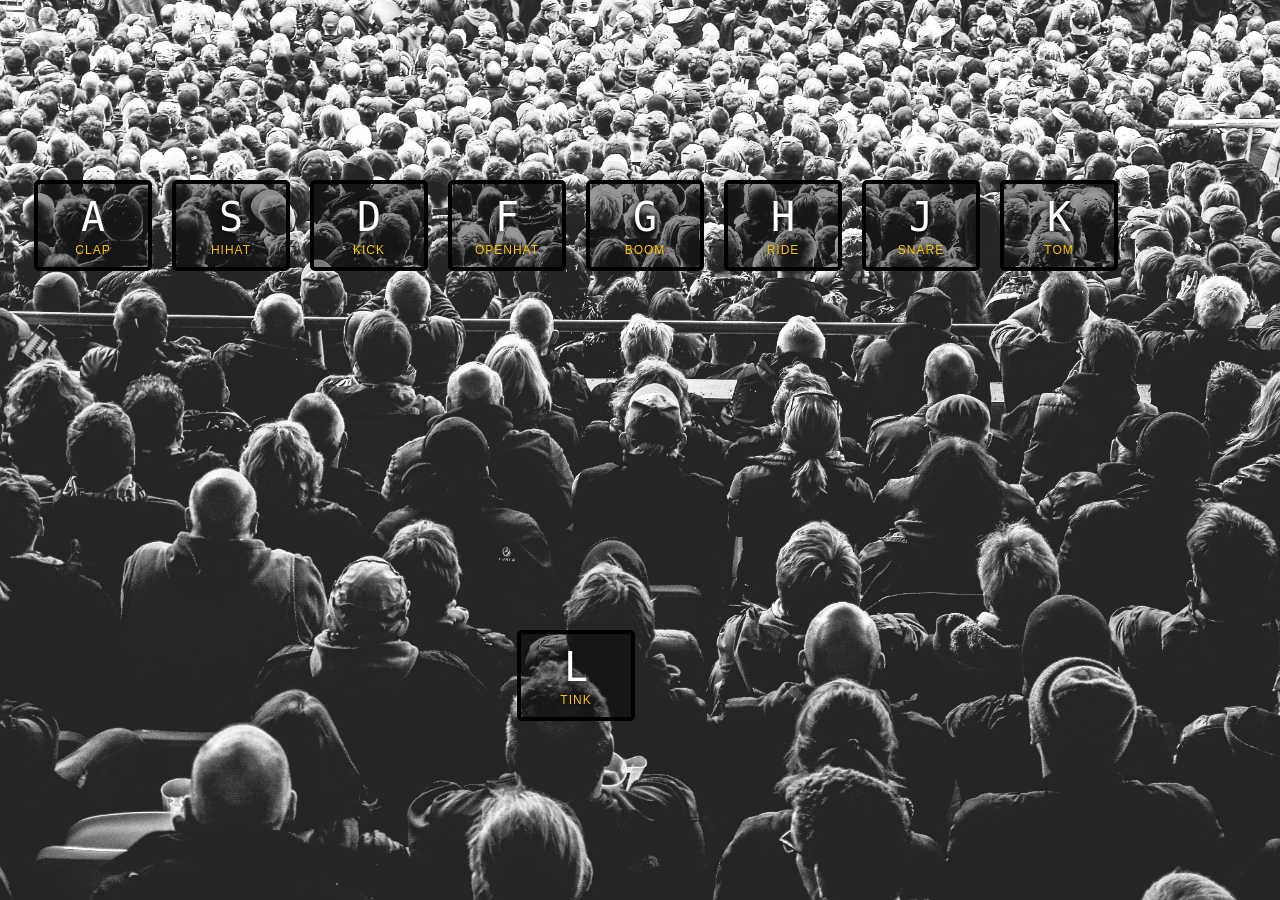
<file: 1. DrumKit/index.html>
<!DOCTYPE html>
<html lang="en">

<head>
  <meta charset="UTF-8">
  <title>JS Drum Kit</title>
  <link rel="stylesheet" href="style.css">
</head>

<body>


  <div class="keys">
    <div data-key="65" class="key">
      <kbd>A</kbd>
      <span class="sound">clap</span>
    </div>
    <div data-key="83" class="key">
      <kbd>S</kbd>
      <span class="sound">hihat</span>
    </div>
    <div data-key="68" class="key">
      <kbd>D</kbd>
      <span class="sound">kick</span>
    </div>
    <div data-key="70" class="key">
      <kbd>F</kbd>
      <span class="sound">openhat</span>
    </div>
    <div data-key="71" class="key">
      <kbd>G</kbd>
      <span class="sound">boom</span>
    </div>
    <div data-key="72" class="key">
      <kbd>H</kbd>
      <span class="sound">ride</span>
    </div>
    <div data-key="74" class="key">
      <kbd>J</kbd>
      <span class="sound">snare</span>
    </div>
    <div data-key="75" class="key">
      <kbd>K</kbd>
      <span class="sound">tom</span>
    </div>
    <div data-key="76" class="key">
      <kbd>L</kbd>
      <span class="sound">tink</span>
    </div>
  </div>

  <audio data-key="65" src="sounds/clap.wav"></audio>
  <audio data-key="83" src="sounds/hihat.wav"></audio>
  <audio data-key="68" src="sounds/kick.wav"></audio>
  <audio data-key="70" src="sounds/openhat.wav"></audio>
  <audio data-key="71" src="sounds/boom.wav"></audio>
  <audio data-key="72" src="sounds/ride.wav"></audio>
  <audio data-key="74" src="sounds/snare.wav"></audio>
  <audio data-key="75" src="sounds/tom.wav"></audio>
  <audio data-key="76" src="sounds/tink.wav"></audio>

  <script>
    
    function playSound(e) {
       // check if data-key has corresponding audio
       const audio = document.querySelector(`audio[data-key="${e.keyCode}"]`);
       // add animation
       const key = document.querySelector(`.key[data-key="${e.keyCode}"]`);
       if (!audio) return; // stop function from running all together
       audio.currentTime = 0; //rewind to the start, to play over and over again
       audio.play();
       key.classList.add('playing'); // adds class to element, also: remove and toggle
    }

    function removeTransition(e) {
      if (e.propertyName !== 'transform') return; // skip if it is not a transform
      this.classList.remove('playing');
      // console.log(e.propertyName);
    }

    const keys = document.querySelectorAll('.key');
    keys.forEach(key => key.addEventListener('transitionend', removeTransition));

    window.addEventListener('keydown', playSound);
  </script>


</body>

</html>
</file>
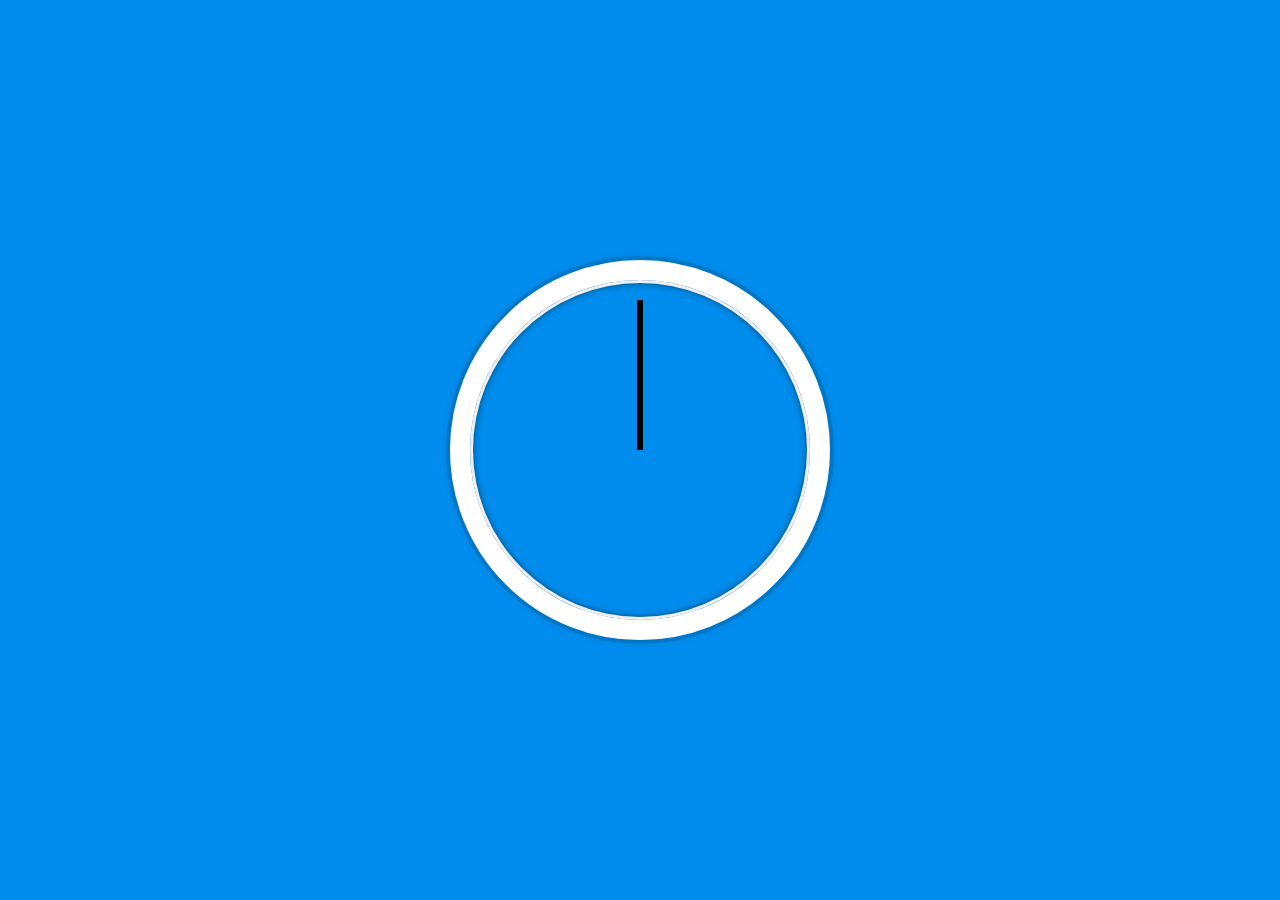
<file: 2. JS-and-CSS-Clock/index.html>
<!DOCTYPE html>
<html lang="en">

<head>
  <meta charset="UTF-8">
  <title>JS + CSS Clock</title>
  <link rel="stylesheet" href="style.css">
</head>

<body>
  <div class="clock">
    <div class="clock-face">
      <div class="hand hour-hand"></div>
      <div class="hand min-hand"></div>
      <div class="hand second-hand"></div>
    </div>
  </div>

  <script>
    const secHand = document.querySelector('.second-hand');
    const minHand = document.querySelector('.min-hand');
    const hrHand = document.querySelector('.hour-hand');

    function setDate() {
      const now = new Date();
      const seconds = now.getSeconds();
      // Add 90 deg to offset css shift
      const secondsDegrees = ((seconds / 60) * 360) + 90;
      secHand.style.transform = `rotate(${secondsDegrees}deg)`;

      const mins = now.getMinutes();
      const minsDegrees = ((mins / 60)*360)+90;
      minHand.style.transform = `rotate(${minsDegrees}deg)`

      const hrs = now.getMinutes();
      // Divide by twelve for number of hours
      const hrsDegrees = ((hrs / 12)*360)+90;
      hrHand.style.transform = `rotate(${minsDegrees}deg)`
    }

    setInterval(setDate, 1000);
  </script>
</body>

</html>
</file>
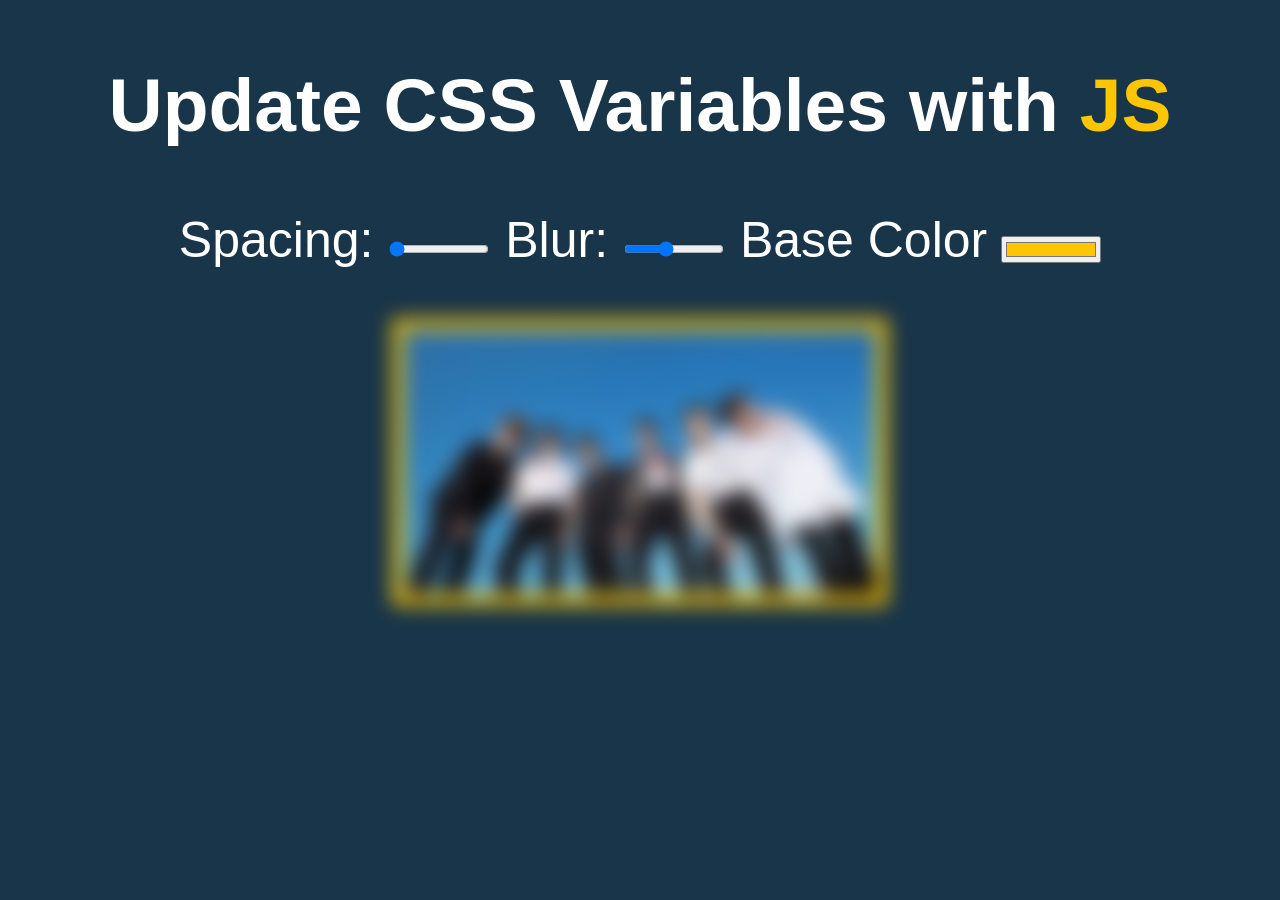
<file: 3. CSS-Variables/index.html>
<!DOCTYPE html>
<html lang="en">

<head>
    <meta charset="UTF-8">
    <title>Scoped CSS Variables and JS</title>
</head>

<body>
    <h2>Update CSS Variables with <span class='hl'>JS</span></h2>

    <div class="controls">
        <label for="spacing">Spacing:</label>
        <input id="spacing" type="range" name="spacing" min="10" max="200" value="10" data-sizing="px">

        <label for="blur">Blur:</label>
        <!-- data attribute is an attribute you have made up -->
        <!-- dataset contains all data attributes from the element -->
        <!-- data-sizing-"px" creates the suffix-->
        <input id="blur" type="range" name="blur" min="0" max="25" value="10" data-sizing="px">

        <label for="base">Base Color</label>
        <input id="base" type="color" name="base" value="#ffc600">
    </div>

    <img src="./download.jpg">

    <style>
        /* Set variables */
        :root {
            --base: #ffc600;
            --spacing: 10px;
            --blur: 10px;
        }

        img {
            padding: var(--spacing);
            background: var(--base);
            filter: blur(var(--blur));
        }

        .hl {
            color: var(--base);
        }

        /*
      misc styles, nothing to do with CSS variables
    */

        body {
            text-align: center;
            background: #193549;
            color: white;
            font-family: 'helvetica neue', sans-serif;
            font-weight: 100;
            font-size: 50px;
        }

        .controls {
            margin-bottom: 50px;
        }

        input {
            width: 100px;
        }
    </style>

    <script>
        //you can update a css variable on any element and any selectors in the element that use that variable wil be used.
        const inputs = document.querySelectorAll('.controls input');
        // querySelectorAll() returns a NodeList, looks like an array, less limited methods to work with it

        function handleUpdate() {
            const suffix = this.dataset.sizing || '';
            document.documentElement.style.setProperty(`--${this.name}`, this.value + suffix);
            // console.log(suffix);
        }
        inputs.forEach(input => input.addEventListener('change', handleUpdate));
        // changes on mouse move not just drop after drag
        inputs.forEach(input => input.addEventListener('mousemove', handleUpdate));
    </script>

</body>

</html>
</file>
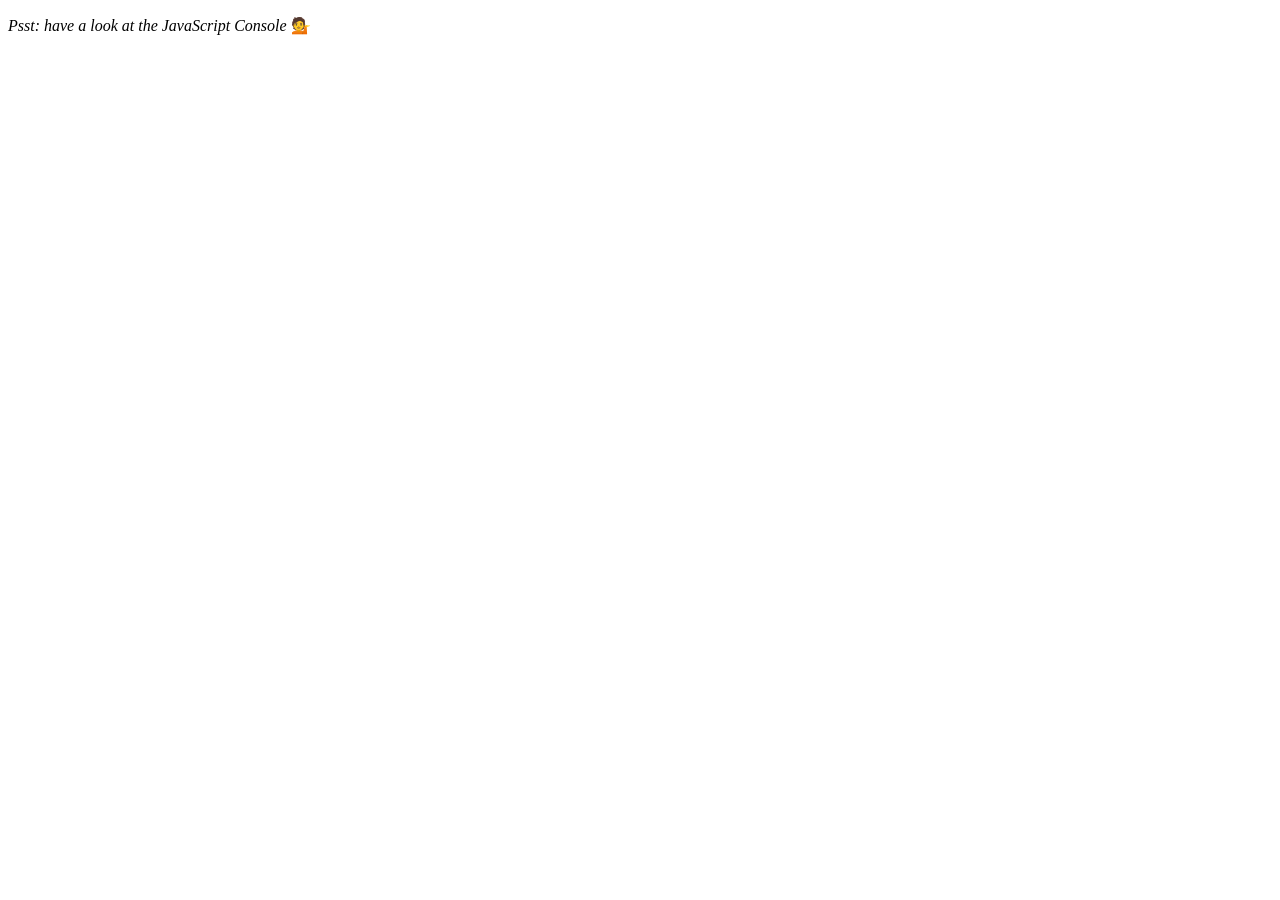
<file: 4. Array-Cardio-1/index.html>
<!DOCTYPE html>
<html lang="en">

<head>
  <meta charset="UTF-8">
  <title>Array Cardio 💪</title>
</head>

<body>
  <p><em>Psst: have a look at the JavaScript Console</em> 💁</p>
  <script>
    // Get your shorts on - this is an array workout!
    // ## Array Cardio Day 1

    // Some data we can work with

    const inventors = [
      // each inventor is an object
      {
        first: 'Albert',
        last: 'Einstein',
        year: 1879,
        passed: 1955
      },
      {
        first: 'Isaac',
        last: 'Newton',
        year: 1643,
        passed: 1727
      },
      {
        first: 'Galileo',
        last: 'Galilei',
        year: 1564,
        passed: 1642
      },
      {
        first: 'Marie',
        last: 'Curie',
        year: 1867,
        passed: 1934
      },
      {
        first: 'Johannes',
        last: 'Kepler',
        year: 1571,
        passed: 1630
      },
      {
        first: 'Nicolaus',
        last: 'Copernicus',
        year: 1473,
        passed: 1543
      },
      {
        first: 'Max',
        last: 'Planck',
        year: 1858,
        passed: 1947
      },
      {
        first: 'Katherine',
        last: 'Blodgett',
        year: 1898,
        passed: 1979
      },
      {
        first: 'Ada',
        last: 'Lovelace',
        year: 1815,
        passed: 1852
      },
      {
        first: 'Sarah E.',
        last: 'Goode',
        year: 1855,
        passed: 1905
      },
      {
        first: 'Lise',
        last: 'Meitner',
        year: 1878,
        passed: 1968
      },
      {
        first: 'Hanna',
        last: 'Hammarström',
        year: 1829,
        passed: 1909
      }
    ];

    const people = [
      // last name, first name
      'Bernhard, Sandra', 'Bethea, Erin', 'Becker, Carl', 'Bentsen, Lloyd', 'Beckett, Samuel', 'Blake, William',
      'Berger, Ric', 'Beddoes, Mick', 'Beethoven, Ludwig',
      'Belloc, Hilaire', 'Begin, Menachem', 'Bellow, Saul', 'Benchley, Robert', 'Blair, Robert', 'Benenson, Peter',
      'Benjamin, Walter', 'Berlin, Irving',
      'Benn, Tony', 'Benson, Leana', 'Bent, Silas', 'Berle, Milton', 'Berry, Halle', 'Biko, Steve', 'Beck, Glenn',
      'Bergman, Ingmar', 'Black, Elk', 'Berio, Luciano',
      'Berne, Eric', 'Berra, Yogi', 'Berry, Wendell', 'Bevan, Aneurin', 'Ben-Gurion, David', 'Bevel, Ken',
      'Biden, Joseph', 'Bennington, Chester', 'Bierce, Ambrose',
      'Billings, Josh', 'Birrell, Augustine', 'Blair, Tony', 'Beecher, Henry', 'Biondo, Frank'
    ];

    // Array.prototype.filter() - number of input and output can differ
    // 1. Filter the list of inventors for those who were born in the 1500's

    // This:
    // const fifteen = inventors.filter(function (inventor) {
    //   if (inventor.year >= 1500 && inventor.year < 1600) {
    //     return true
    //   }
    // });

    // Or:
    const fifteen = inventors.filter(inventor => (inventor.year >= 1500 && inventor.year < 1600));
    // creates table of data
    console.table(fifteen);

    // Array.prototype.map() - takes in array does sth, return new array but of same length
    // 2. Give us an array of the inventors first and last names
    const fullNames = inventors.map(inventor => `${inventor.first} ${inventor.last}`);
    console.log(fullNames);

    // Array.prototype.sort()  
    // 3. Sort the inventors by birthdate, oldest to youngest

    // This:
    // const ordered = inventors.sort(function (a, b) {
    //   if (a.year>b.year) {
    //     return 1
    //   } else {
    //     return -1
    //   }
    // })

    // or: - use ternary operator
    const ordered = inventors.sort((a, b) => a.year > b.year ? 1 : -1);

    console.table(ordered);

    // Array.prototype.reduce() - 
    // 4. How many years did all the inventors live all together?

    const totalYears = inventors.reduce((total, inventor) => {
      return total + (inventor.passed - inventor.year)
    }, 0);

    console.log(totalYears);

    // 5. Sort the inventors by years lived
    const oldest = inventors.sort(function (a, b) {
      const lastGuy = a.passed - a.year;
      const nextGuy = b.passed - b.year;
      return lastGuy > nextGuy ? -1 : 1;
    });

    // 6. create a list of Boulevards in Paris that contain 'de' anywhere in the name
    // https://en.wikipedia.org/wiki/Category:Boulevards_in_Paris
    // const category = document.querySelector('.mw-category'); // class must have .
    // // you can call querry selector on any existing DOM element not just document
    // const links = Array.from(category.querySelectorAll('a')); // change Nodelist to array

    // const de = links
    //             .map(link => link.textContent)
    //             .filter(streetName => streetName.includes('de'));


    // 7. sort Exercise
    // Sort the people alphabetically by last name
    const alpha = people.sort((lastOne, nextOne) => {
      const [aLast, aFirst] = lastOne.split(', ');
      const [bLast, bFirst] = nextOne.split(', ');
      return aLast > bLast ? 1 : -1;
    });
    console.log(alpha)

    // 8. Reduce Exercise
    // Sum up the instances of each of these
    const data = ['car', 'car', 'truck', 'truck', 'bike', 'walk', 'car', 'van', 'bike', 'walk', 'car', 'van', 'car',
      'truck'
    ];

    const transportation = data.reduce(function(obj, item) {
      // check if the object is present, if not initialise to 0
      if(!obj[item]) {
        obj[item]=0;
      }
      obj[item]++;
      return obj
    }, {});
    console.log(transportation);
  </script>
</body>

</html>
</file>
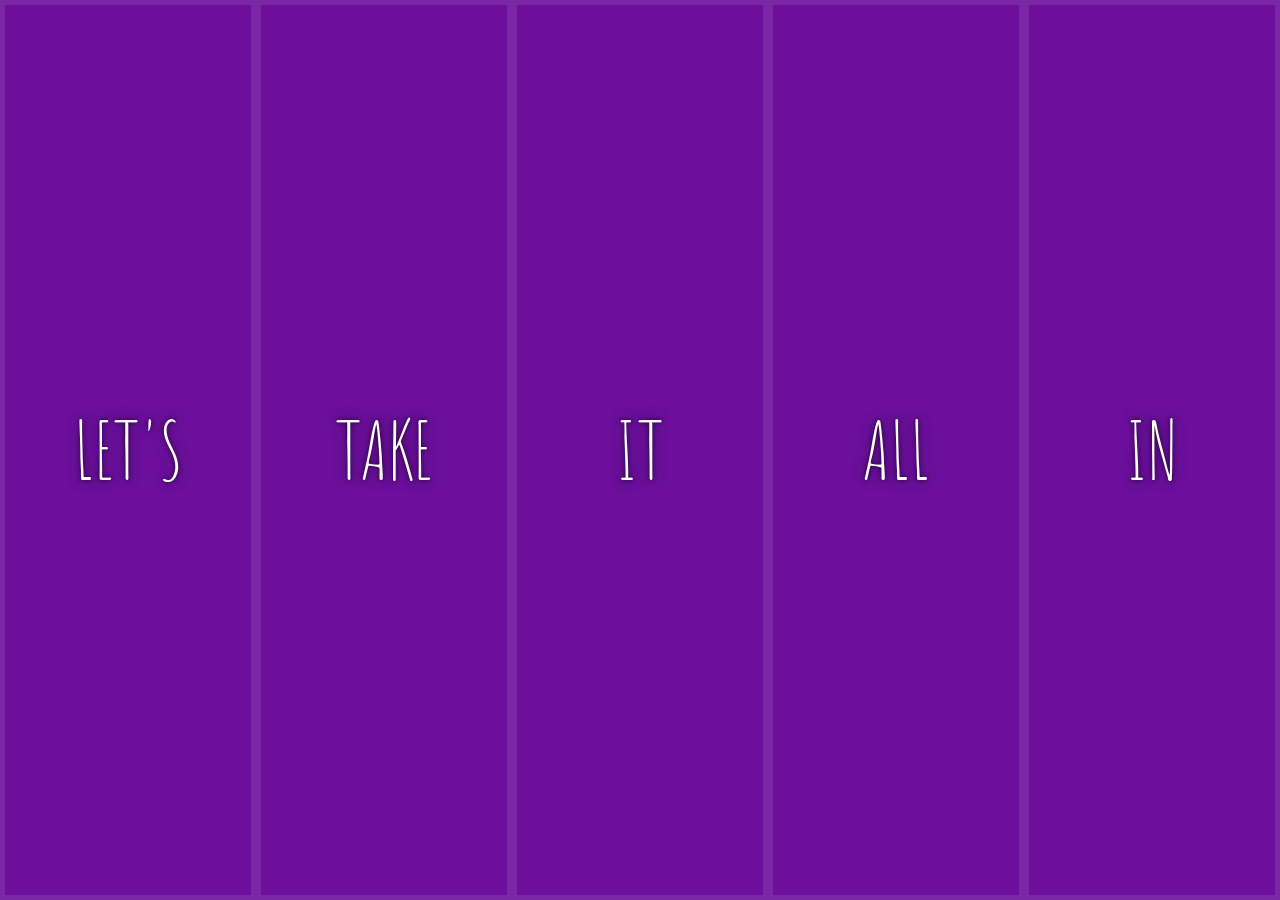
<file: 5. Flex-Panel-Gallery/index.html>
<!DOCTYPE html>
<html lang="en">

<head>
  <meta charset="UTF-8">
  <title>Flex Panels 💪</title>
  <link href='https://fonts.googleapis.com/css?family=Amatic+SC' rel='stylesheet' type='text/css'>
  <link rel="stylesheet" href="style.css">
</head>

<body>
  <div class="panels">
    <div class="panel panel1">
      <p>Hey</p>
      <p>Let's</p>
      <p>Dance</p>
    </div>
    <div class="panel panel2">
      <p>Give</p>
      <p>Take</p>
      <p>Receive</p>
    </div>
    <div class="panel panel3">
      <p>Experience</p>
      <p>It</p>
      <p>Today</p>
    </div>
    <div class="panel panel4">
      <p>Give</p>
      <p>All</p>
      <p>You can</p>
    </div>
    <div class="panel panel5">
      <p>Life</p>
      <p>In</p>
      <p>Motion</p>
    </div>
  </div>

  <script>
    // Get all the panels
    const panels = document.querySelectorAll('.panel');

    // Function to toggle.
    function toggleOpen() {
      this.classList.toggle('open');
    }

    function toggleActive(e) {
      if(e.propertyName.includes('flex')) {
        this.classList.toggle('open-active');
      };
    }

    // Listen for click on each panel.
    // If toggle has (), it runs on page load, here we just want reference to it.
    panels.forEach(panel => panel.addEventListener('click', toggleOpen));
    panels.forEach(panel => panel.addEventListener('transitionend', toggleActive));
  </script>

</body>

</html>
</file>
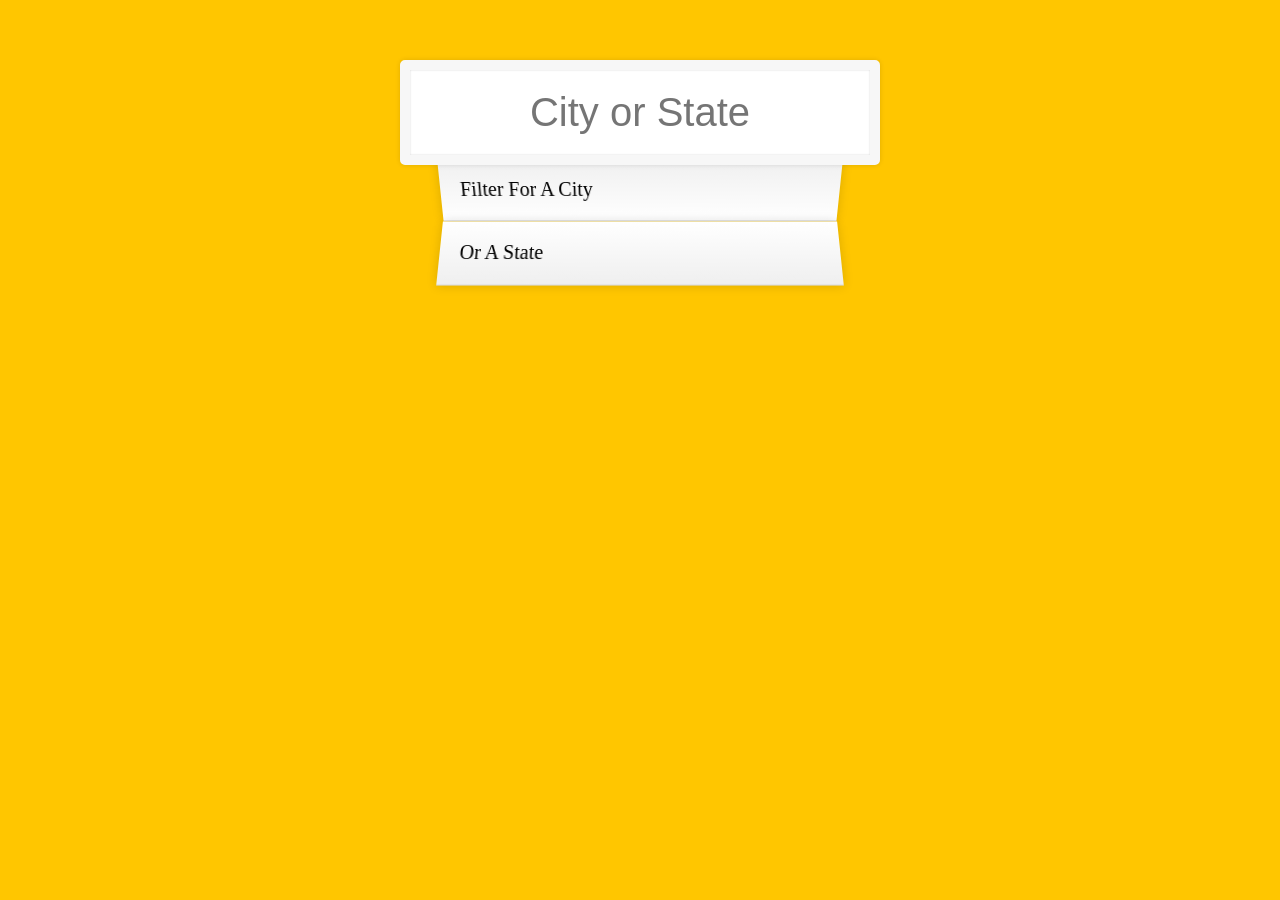
<file: Ajax-Type Ahead/index.html>
<!DOCTYPE html>
<html lang="en">

<head>
  <meta charset="UTF-8">
  <title>Type Ahead 👀</title>
  <link rel="stylesheet" href="style.css">
</head>

<body>

  <form class="search-form">
    <input type="text" class="search" placeholder="City or State">
    <ul class="suggestions">
      <li>Filter for a city</li>
      <li>or a state</li>
    </ul>
  </form>
  <script>
    const endpoint =
      'https://gist.githubusercontent.com/Miserlou/c5cd8364bf9b2420bb29/raw/2bf258763cdddd704f8ffd3ea9a3e81d25e2c6f6/cities.json';

    // Create array to put data fetched
    const cities = [];

    // fetch returns a promise, as in something will eventually return.
    // blob has to be converted from raw data to JSON
    // Push into cities since it is constant
    // Spread data into push method
    fetch(endpoint)
      .then(blob => blob.json())
      .then(data => cities.push(...data));

    // Function to filter through cities
    function findMatches(wordToMatch, cities) {
      return cities.filter(place => {
        // We need to figure out if the city or state matches what was searched. Use a regex
        // To use variable in regex, create a regex, g for global, i for case insensitive. Insert regex in return statement
        const regex = new RegExp(wordToMatch, 'gi');
        return place.city.match(regex) || place.state.match(regex);
      });
    }

    // To display number with commas.
    function numberWithCommas(x) {
      return x.toString().replace(/\B(?=(\d{3})+(?!\d))/g, ',');
    }

    // Function to display
    function displayMatches() {
      const matchArray = findMatches(this.value, cities);
      const html = matchArray.map(place => {
        const regex = new RegExp(this.value, 'gi');
        const cityName = place.city.replace(regex, `<span class="hl">${this.value}</span>`)
        const stateName = place.city.replace(regex, `<span class="hl">${this.value}</span>`)
        return `
          <li>
            <span class ="name">${cityName}, ${place.state}</span>
            <span class="population">${numberWithCommas(place.population)}</span>
          </li>
        `;
        // Retruns one big string instead of aray
      }).join('');
      suggestions.innerHTML = html;
    }

    // Select input field
    const searchInput = document.querySelector(".search");
    const suggestions = document.querySelector('.suggestions');

    // Listen for changes to input
    searchInput.addEventListener('change', displayMatches);
    searchInput.addEventListener('keyup', displayMatches);
  </script>
</body>

</html>
</file>
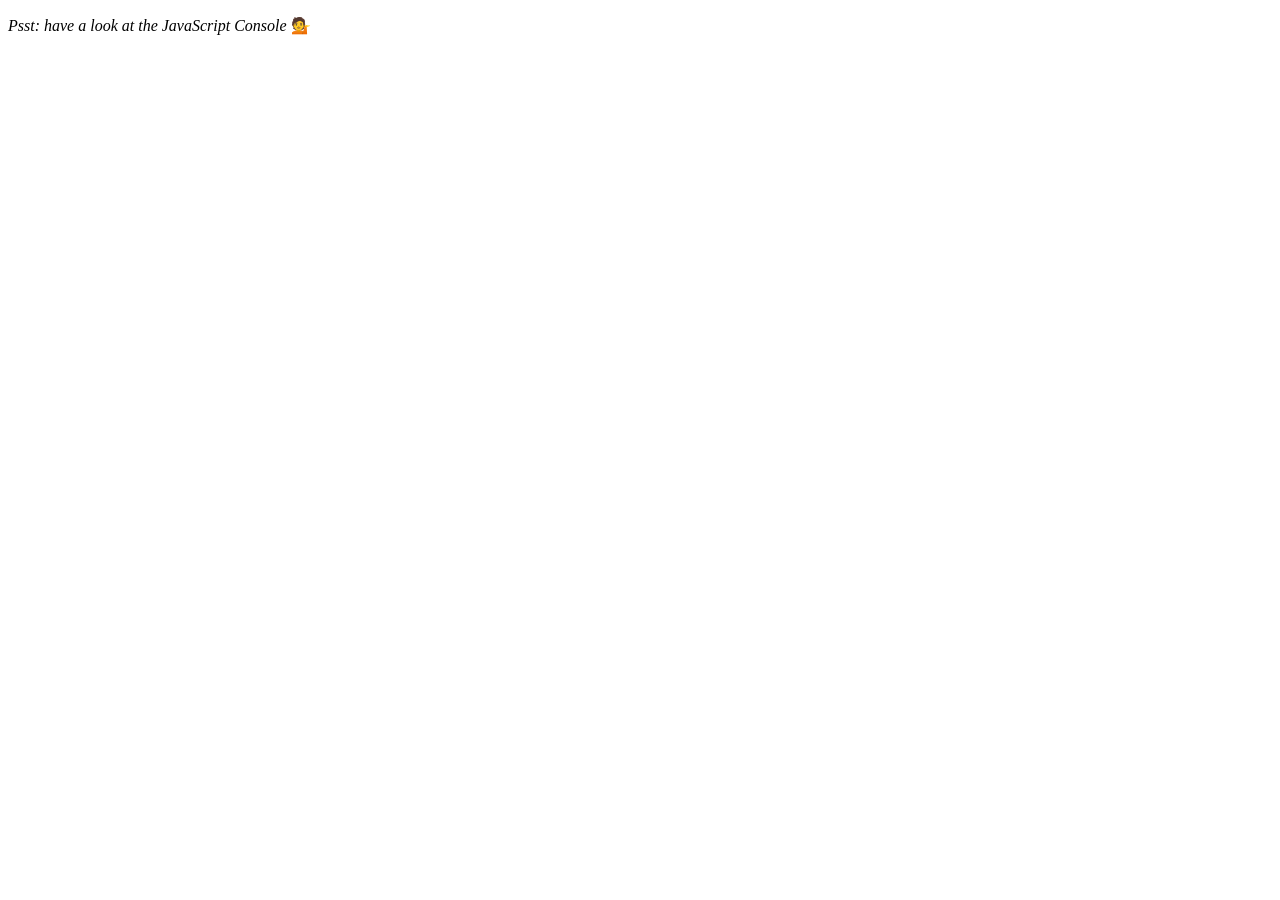
<file: Array-Cardio-Day-2/index.html>
<!DOCTYPE html>
<html lang="en">

<head>
  <meta charset="UTF-8">
  <title>Array Cardio 💪💪</title>
</head>

<body>
  <p><em>Psst: have a look at the JavaScript Console</em> 💁</p>
  <script>
    // ## Array Cardio Day 2

    const people = [{
        name: 'Wes',
        year: 1988
      },
      {
        name: 'Kait',
        year: 1986
      },
      {
        name: 'Irv',
        year: 1970
      },
      {
        name: 'Lux',
        year: 2015
      }
    ];

    const comments = [{
        text: 'Love this!',
        id: 523423
      },
      {
        text: 'Super good',
        id: 823423
      },
      {
        text: 'You are the best',
        id: 2039842
      },
      {
        text: 'Ramen is my fav food ever',
        id: 123523
      },
      {
        text: 'Nice Nice Nice!',
        id: 542328
      }
    ];

    // Some and Every Checks
    // Array.prototype.some() // is at least one person 19 or older?
    const isAdult0 = people.some(function (person) {
      const currentYear = (new Date()).getFullYear();
      if (currentYear - person.year >= 19) {
        return true
      }
    });
    // More Simply
    const isAdult = people.some(person => ((new Date()).getFullYear()) - person.year >= 19);

    console.log({isAdult});

    // Array.prototype.every() // is everyone 19 or older?
    const allAdults = people.every(person => ((new Date()).getFullYear()) - person.year >= 19);
    console.log({allAdults});

    // Array.prototype.find()
    // Find is like filter, but instead returns just the first one you are looking for that it finds.
    // find the comment with the ID of 823423
    const comment = comments.find(function(comment) {
      if (comment.id === 823423) {
        return true;
      }
    });
    // One line function
    comment1 = comments.find(comment => (comment.id === 823423));
    console.log(comment);

    // Array.prototype.findIndex(), find where sth is in the array.
    // Find the comment with this ID
    // delete the comment with the ID of 823423
    const index = comments.findIndex(comment => comment.id === 823423);
    console.log(index);

    // To delete
    comments.splice(index, 1);

    // Or, in redux world, => use spread operators(...).
    // const newComments = [
    //   ...comments.slice(0, index),
    //   ....comments.slice(index +1)
    // ];
  </script>
</body>

</html>
</file>
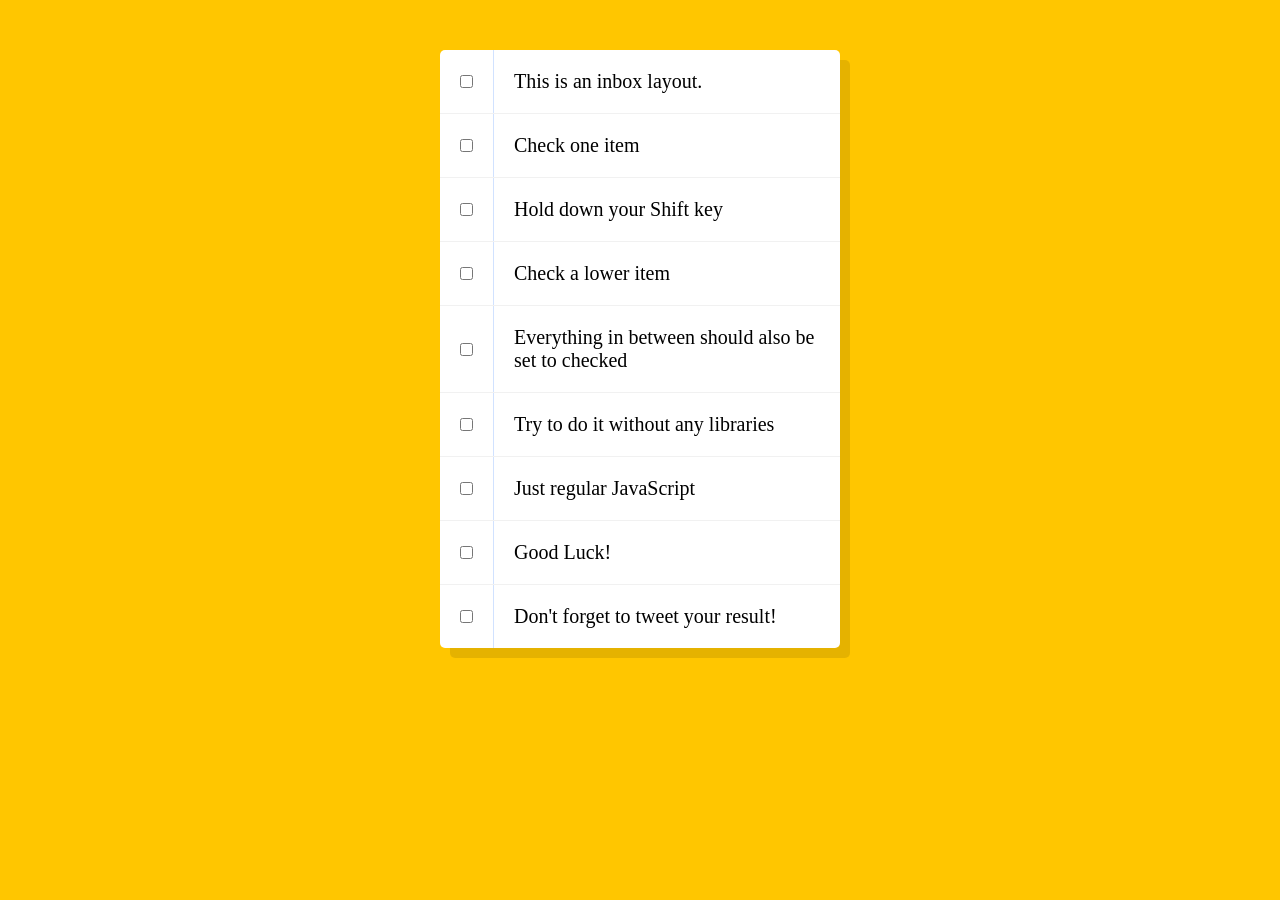
<file: Hold-Shift-and-Check-Checkboxes/index.html>
<!DOCTYPE html>
<html lang="en">

<head>
  <meta charset="UTF-8" />
  <title>Hold Shift to Check Multiple Checkboxes</title>
  <link rel="stylesheet" href="style.css" />
</head>

<body>
  <!--
   The following is a common layout you would see in an email client.

   When a user clicks a checkbox, holds Shift, and then clicks another checkbox a few rows down, all the checkboxes inbetween those two checkboxes should be checked.

  -->
  <div class="inbox">
    <div class="item">
      <input type="checkbox" />
      <p>This is an inbox layout.</p>
    </div>
    <div class="item">
      <input type="checkbox" />
      <p>Check one item</p>
    </div>
    <div class="item">
      <input type="checkbox" />
      <p>Hold down your Shift key</p>
    </div>
    <div class="item">
      <input type="checkbox" />
      <p>Check a lower item</p>
    </div>
    <div class="item">
      <input type="checkbox" />
      <p>Everything in between should also be set to checked</p>
    </div>
    <div class="item">
      <input type="checkbox" />
      <p>Try to do it without any libraries</p>
    </div>
    <div class="item">
      <input type="checkbox" />
      <p>Just regular JavaScript</p>
    </div>
    <div class="item">
      <input type="checkbox" />
      <p>Good Luck!</p>
    </div>
    <div class="item">
      <input type="checkbox" />
      <p>Don't forget to tweet your result!</p>
    </div>
  </div>

  <script>
    const checkboxes = document.querySelectorAll(
      '.inbox input[type="checkbox"]'
    );
    let lastChecked;

    function handleCheck(e) {
      // Check if shift key is down and are checking box not unchecking it.
      let inBetween = false;
      if (e.shiftKey && this.checked) {
        // Loop over every checkbox, look for first checked, check next, etc until last checked, then stop.
        checkboxes.forEach((checkbox) => {
          console.log(checkbox);
          if (checkbox === this || checkbox === lastChecked) {
            inBetween = !inBetween;
            console.log('Starting to check then inBetween!');
          }
          if (inBetween) {
            checkbox.checked = true;
          }
        });
      }
      lastChecked = this;
    }

    // Listen for click
    checkboxes.forEach((checkbox) =>
      checkbox.addEventListener("click", handleCheck)
    );
  </script>
</body>

</html>
</file>
<file: 1. DrumKit/style.css>
html {
  font-size: 10px;
  background: url('./background.jpg') bottom center;
  background-size: cover;
}

body,html {
  margin: 0;
  padding: 0;
  font-family: sans-serif;
}

.keys {
  display: flex;
  flex: 1;
  flex-wrap: wrap;
  min-height: 100vh;
  width: 90vw;
  align-items: center;
  justify-content: center;
}

.key {
  border: .4rem solid black;
  border-radius: .5rem;
  margin: 1rem;
  font-size: 1.5rem;
  padding: 1rem .5rem;
  transition: all .07s ease;
  width: 10rem;
  text-align: center;
  color: white;
  background: rgba(0,0,0,0.4);
  text-shadow: 0 0 .5rem black;
}

.playing {
  transform: scale(1.1);
  border-color: #ffc600;
  box-shadow: 0 0 1rem #ffc600;
}

kbd {
  display: block;
  font-size: 4rem;
}

.sound {
  font-size: 1.2rem;
  text-transform: uppercase;
  letter-spacing: .1rem;
  color: #ffc600;
}
</file>
<file: 2. JS-and-CSS-Clock/style.css>
html {
    background: #018DED url(https://unsplash.it/1500/1000?image=881&blur=5);
    background-size: cover;
    font-family: 'helvetica neue';
    text-align: center;
    font-size: 10px;
}

body {
    margin: 0;
    font-size: 2rem;
    display: flex;
    flex: 1;
    min-height: 100vh;
    align-items: center;
}

.clock {
    width: 30rem;
    height: 30rem;
    border: 20px solid white;
    border-radius: 50%;
    margin: 50px auto;
    position: relative;
    padding: 2rem;
    box-shadow:
        0 0 0 4px rgba(0, 0, 0, 0.1),
        inset 0 0 0 3px #EFEFEF,
        inset 0 0 10px black,
        0 0 10px rgba(0, 0, 0, 0.2);
}

.clock-face {
    position: relative;
    width: 100%;
    height: 100%;
    transform: translateY(-3px);
    /* account for the height of the clock hands */
}

.hand {
    width: 50%;
    height: 6px;
    background: black;
    position: absolute;
    top: 50%;
    /* where transform starts, default is 50% ie middle does along x-axis */
    transform-origin: 100%;
    /* set divs to start at 12 o'clock */
    transform: rotate(90deg);
    /* transitions when rotates */
    transition: all 0.05s;
    /* gives tick tick feel in transition */
    transition-timing-function: cubic-bezier(0.1, 2.7, 0.58, 1);
}
</file>
<file: 5. Flex-Panel-Gallery/style.css>
html {
    box-sizing: border-box;
    background: #ffc600;
    font-family: 'helvetica neue';
    font-size: 20px;
    font-weight: 200;
}

body {
    margin: 0;
}

*,
*:before,
*:after {
    box-sizing: inherit;
}

.panels {
    min-height: 100vh;
    overflow: hidden;
    display: flex;
}

.panel {
    background: #6B0F9C;
    box-shadow: inset 0 0 0 5px rgba(255, 255, 255, 0.1);
    color: white;
    text-align: center;
    align-items: center;
    /* Safari transitionend event.propertyName === flex */
    /* Chrome + FF transitionend event.propertyName === flex-grow */
    transition:
        font-size 0.7s cubic-bezier(0.61, -0.19, 0.7, -0.11),
        flex 0.7s cubic-bezier(0.61, -0.19, 0.7, -0.11),
        background 0.2s;
    font-size: 20px;
    background-size: cover;
    background-position: center;
    /* evenly distribute spave between them */
    flex: 1;
    justify-content: center;
    align-items: center;
    display: flex;
    flex-direction: column;
}

.panel1 {
    background-image: url(https://source.unsplash.com/gYl-UtwNg_I/1500x1500);
}

.panel2 {
    background-image: url(https://source.unsplash.com/rFKUFzjPYiQ/1500x1500);
}

.panel3 {
    background-image: url(https://images.unsplash.com/photo-1465188162913-8fb5709d6d57?ixlib=rb-0.3.5&q=80&fm=jpg&crop=faces&cs=tinysrgb&w=1500&h=1500&fit=crop&s=967e8a713a4e395260793fc8c802901d);
}

.panel4 {
    background-image: url(https://source.unsplash.com/ITjiVXcwVng/1500x1500);
}

.panel5 {
    background-image: url(https://source.unsplash.com/3MNzGlQM7qs/1500x1500);
}

/* Flex Children */
.panel>* {
    margin: 0;
    width: 100%;
    transition: transform 0.5s;
    flex: 1 0 auto;
    display: flex;
    justify-content: center;
    align-items: center;
}

.panel > *:first-child {
    /* puts all first children off screen */
    transform: translateY(-100%);
}
/* when open active class is added, return text */
.panel.open-active > *:first-child {
    transform: translateY(0);
}

.panel > *:last-child {
    transform: translateY(100%);
}

.panel.open-active > *:last-child {
    transform: translateY(0);
}

.panel p {
    text-transform: uppercase;
    font-family: 'Amatic SC', cursive;
    text-shadow: 0 0 4px rgba(0, 0, 0, 0.72), 0 0 14px rgba(0, 0, 0, 0.45);
    font-size: 2em;
}

.panel p:nth-child(2) {
    font-size: 4em;  
}

.panel.open {
    font-size: 40px;
    flex: 5;
}

.cta {
    color: white;
    text-decoration: none;
}
</file>
<file: Ajax-Type Ahead/style.css>
html {
  box-sizing: border-box;
  background: #ffc600;
  font-family: 'helvetica neue';
  font-size: 20px;
  font-weight: 200;
}

*, *:before, *:after {
  box-sizing: inherit;
}

input {
  width: 100%;
  padding: 20px;
}

.search-form {
  max-width: 400px;
  margin: 50px auto;
}

input.search {
  margin: 0;
  text-align: center;
  outline: 0;
  border: 10px solid #F7F7F7;
  width: 120%;
  left: -10%;
  position: relative;
  top: 10px;
  z-index: 2;
  border-radius: 5px;
  font-size: 40px;
  box-shadow: 0 0 5px rgba(0, 0, 0, 0.12), inset 0 0 2px rgba(0, 0, 0, 0.19);
}

.suggestions {
  margin: 0;
  padding: 0;
  position: relative;
  /*perspective: 20px;*/
}

.suggestions li {
  background: white;
  list-style: none;
  border-bottom: 1px solid #D8D8D8;
  box-shadow: 0 0 10px rgba(0, 0, 0, 0.14);
  margin: 0;
  padding: 20px;
  transition: background 0.2s;
  display: flex;
  justify-content: space-between;
  text-transform: capitalize;
}

.suggestions li:nth-child(even) {
  transform: perspective(100px) rotateX(3deg) translateY(2px) scale(1.001);
  background: linear-gradient(to bottom,  #ffffff 0%,#EFEFEF 100%);
}

.suggestions li:nth-child(odd) {
  transform: perspective(100px) rotateX(-3deg) translateY(3px);
  background: linear-gradient(to top,  #ffffff 0%,#EFEFEF 100%);
}

span.population {
  font-size: 15px;
}

.hl {
  background: #ffc600;
}
</file>
<file: Hold-Shift-and-Check-Checkboxes/style.css>
html {
      font-family: sans-serif;
      background: #ffc600;
    }

    .inbox {
      max-width: 400px;
      margin: 50px auto;
      background: white;
      border-radius: 5px;
      box-shadow: 10px 10px 0 rgba(0,0,0,0.1);
    }

    .item {
      display: flex;
      align-items: center;
      border-bottom: 1px solid #F1F1F1;
    }

    .item:last-child {
      border-bottom: 0;
    }

    input:checked + p {
      background: #F9F9F9;
      text-decoration: line-through;
    }

    input[type="checkbox"] {
      margin: 20px;
    }

    p {
      margin: 0;
      padding: 20px;
      transition: background 0.2s;
      flex: 1;
      font-family:'helvetica neue';
      font-size: 20px;
      font-weight: 200;
      border-left: 1px solid #D1E2FF;
    }
</file>
